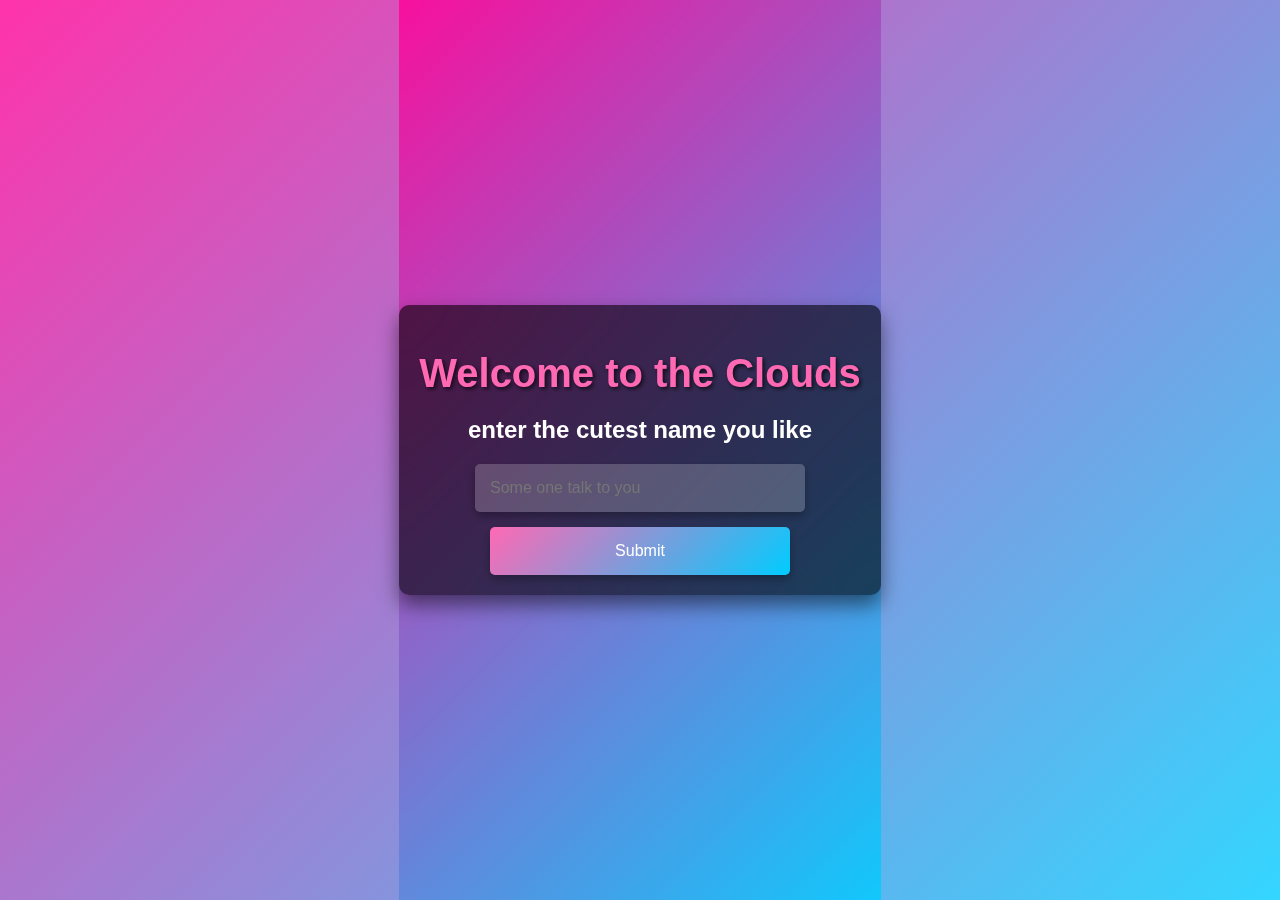
<file: index.html>
<!DOCTYPE html>
<html lang="en">
<head>
    <meta charset="UTF-8">
    <meta name="viewport" content="width=device-width, initial-scale=1.0">
    <title>Welcome</title>
    <link rel="stylesheet" href="home-style.css">
    <script defer>
        document.addEventListener("DOMContentLoaded", () => {
            const form = document.getElementById("name-form");
            form.addEventListener("submit", (e) => {
                e.preventDefault(); // Prevent the default form submission behavior
                const name = document.getElementById("name-input").value;

                // Check if the input is "Sudu"
                if (name.trim() === "Sudu") {
                    window.location.href = "love.html"; // Navigate to the next page
                } else {
                    alert("Incorrect name! Please enter correct name to proceed.");
                }
            });
        });
    </script>
</head>
<body>
    <div class="container">
        <div class="content">
            <h1>Welcome to the Clouds</h1>
            <h2>enter the cutest name you like </h2>
            <form id="name-form" class="name-form">
                <input type="text" id="name-input" placeholder="Some one talk to you" required>
                <button type="submit" class="submit-button">Submit</button>
            </form>
        </div>
    </div>
</body>
</html>
</file>
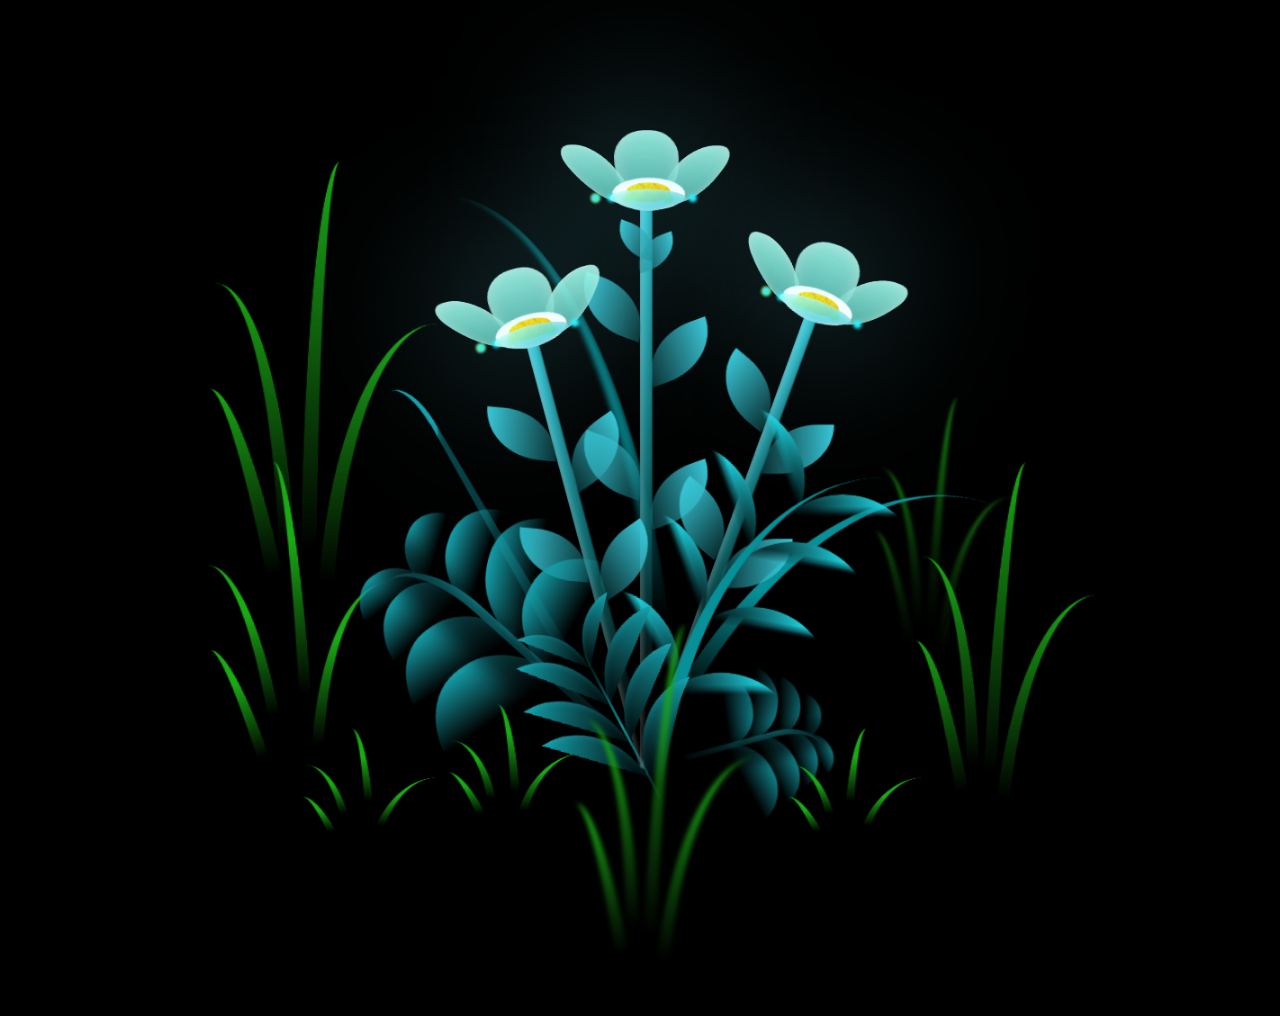
<file: END.html>
<!DOCTYPE html>
<html lang="en">
<head>
    <meta charset="UTF-8">
    <meta http-equiv="X-UA-Compatible" content="IE=edge">
    <meta name="viewport" content="width=device-width, initial-scale=1.0">
    <link rel="stylesheet" href="style.css">
    <script src="main.js" type="text/javascript"></script><title>Flowers</title>
</head>
    
<body class="not-loaded">
    <div class="night"></div>
    <div class="flowers">
      <div class="flower flower--1">
        <div class="flower__leafs flower__leafs--1">
          <div class="flower__leaf flower__leaf--1"></div>
          <div class="flower__leaf flower__leaf--2"></div>
          <div class="flower__leaf flower__leaf--3"></div>
          <div class="flower__leaf flower__leaf--4"></div>
          <div class="flower__white-circle"></div>
  
          <div class="flower__light flower__light--1"></div>
          <div class="flower__light flower__light--2"></div>
          <div class="flower__light flower__light--3"></div>
          <div class="flower__light flower__light--4"></div>
          <div class="flower__light flower__light--5"></div>
          <div class="flower__light flower__light--6"></div>
          <div class="flower__light flower__light--7"></div>
          <div class="flower__light flower__light--8"></div>
  
        </div>
        <div class="flower__line">
          <div class="flower__line__leaf flower__line__leaf--1"></div>
          <div class="flower__line__leaf flower__line__leaf--2"></div>
          <div class="flower__line__leaf flower__line__leaf--3"></div>
          <div class="flower__line__leaf flower__line__leaf--4"></div>
          <div class="flower__line__leaf flower__line__leaf--5"></div>
          <div class="flower__line__leaf flower__line__leaf--6"></div>
        </div>
      </div>
  
      <div class="flower flower--2">
        <div class="flower__leafs flower__leafs--2">
          <div class="flower__leaf flower__leaf--1"></div>
          <div class="flower__leaf flower__leaf--2"></div>
          <div class="flower__leaf flower__leaf--3"></div>
          <div class="flower__leaf flower__leaf--4"></div>
          <div class="flower__white-circle"></div>
  
          <div class="flower__light flower__light--1"></div>
          <div class="flower__light flower__light--2"></div>
          <div class="flower__light flower__light--3"></div>
          <div class="flower__light flower__light--4"></div>
          <div class="flower__light flower__light--5"></div>
          <div class="flower__light flower__light--6"></div>
          <div class="flower__light flower__light--7"></div>
          <div class="flower__light flower__light--8"></div>
  
        </div>
        <div class="flower__line">
          <div class="flower__line__leaf flower__line__leaf--1"></div>
          <div class="flower__line__leaf flower__line__leaf--2"></div>
          <div class="flower__line__leaf flower__line__leaf--3"></div>
          <div class="flower__line__leaf flower__line__leaf--4"></div>
        </div>
      </div>
  
      <div class="flower flower--3">
        <div class="flower__leafs flower__leafs--3">
          <div class="flower__leaf flower__leaf--1"></div>
          <div class="flower__leaf flower__leaf--2"></div>
          <div class="flower__leaf flower__leaf--3"></div>
          <div class="flower__leaf flower__leaf--4"></div>
          <div class="flower__white-circle"></div>
  
          <div class="flower__light flower__light--1"></div>
          <div class="flower__light flower__light--2"></div>
          <div class="flower__light flower__light--3"></div>
          <div class="flower__light flower__light--4"></div>
          <div class="flower__light flower__light--5"></div>
          <div class="flower__light flower__light--6"></div>
          <div class="flower__light flower__light--7"></div>
          <div class="flower__light flower__light--8"></div>
  
        </div>
        <div class="flower__line">
          <div class="flower__line__leaf flower__line__leaf--1"></div>
          <div class="flower__line__leaf flower__line__leaf--2"></div>
          <div class="flower__line__leaf flower__line__leaf--3"></div>
          <div class="flower__line__leaf flower__line__leaf--4"></div>
        </div>
      </div>
  
      <div class="grow-ans" style="--d:1.2s">
        <div class="flower__g-long">
          <div class="flower__g-long__top"></div>
          <div class="flower__g-long__bottom"></div>
        </div>
      </div>
  
      <div class="growing-grass">
        <div class="flower__grass flower__grass--1">
          <div class="flower__grass--top"></div>
          <div class="flower__grass--bottom"></div>
          <div class="flower__grass__leaf flower__grass__leaf--1"></div>
          <div class="flower__grass__leaf flower__grass__leaf--2"></div>
          <div class="flower__grass__leaf flower__grass__leaf--3"></div>
          <div class="flower__grass__leaf flower__grass__leaf--4"></div>
          <div class="flower__grass__leaf flower__grass__leaf--5"></div>
          <div class="flower__grass__leaf flower__grass__leaf--6"></div>
          <div class="flower__grass__leaf flower__grass__leaf--7"></div>
          <div class="flower__grass__leaf flower__grass__leaf--8"></div>
          <div class="flower__grass__overlay"></div>
        </div>
      </div>
  
      <div class="growing-grass">
        <div class="flower__grass flower__grass--2">
          <div class="flower__grass--top"></div>
          <div class="flower__grass--bottom"></div>
          <div class="flower__grass__leaf flower__grass__leaf--1"></div>
          <div class="flower__grass__leaf flower__grass__leaf--2"></div>
          <div class="flower__grass__leaf flower__grass__leaf--3"></div>
          <div class="flower__grass__leaf flower__grass__leaf--4"></div>
          <div class="flower__grass__leaf flower__grass__leaf--5"></div>
          <div class="flower__grass__leaf flower__grass__leaf--6"></div>
          <div class="flower__grass__leaf flower__grass__leaf--7"></div>
          <div class="flower__grass__leaf flower__grass__leaf--8"></div>
          <div class="flower__grass__overlay"></div>
        </div>
      </div>
  
      <div class="grow-ans" style="--d:2.4s">
        <div class="flower__g-right flower__g-right--1">
          <div class="leaf"></div>
        </div>
      </div>
  
      <div class="grow-ans" style="--d:2.8s">
        <div class="flower__g-right flower__g-right--2">
          <div class="leaf"></div>
        </div>
      </div>
  
      <div class="grow-ans" style="--d:2.8s">
        <div class="flower__g-front">
          <div class="flower__g-front__leaf-wrapper flower__g-front__leaf-wrapper--1">
            <div class="flower__g-front__leaf"></div>
          </div>
          <div class="flower__g-front__leaf-wrapper flower__g-front__leaf-wrapper--2">
            <div class="flower__g-front__leaf"></div>
          </div>
          <div class="flower__g-front__leaf-wrapper flower__g-front__leaf-wrapper--3">
            <div class="flower__g-front__leaf"></div>
          </div>
          <div class="flower__g-front__leaf-wrapper flower__g-front__leaf-wrapper--4">
            <div class="flower__g-front__leaf"></div>
          </div>
          <div class="flower__g-front__leaf-wrapper flower__g-front__leaf-wrapper--5">
            <div class="flower__g-front__leaf"></div>
          </div>
          <div class="flower__g-front__leaf-wrapper flower__g-front__leaf-wrapper--6">
            <div class="flower__g-front__leaf"></div>
          </div>
          <div class="flower__g-front__leaf-wrapper flower__g-front__leaf-wrapper--7">
            <div class="flower__g-front__leaf"></div>
          </div>
          <div class="flower__g-front__leaf-wrapper flower__g-front__leaf-wrapper--8">
            <div class="flower__g-front__leaf"></div>
          </div>
          <div class="flower__g-front__line"></div>
        </div>
      </div>
  
      <div class="grow-ans" style="--d:3.2s">
        <div class="flower__g-fr">
          <div class="leaf"></div>
          <div class="flower__g-fr__leaf flower__g-fr__leaf--1"></div>
          <div class="flower__g-fr__leaf flower__g-fr__leaf--2"></div>
          <div class="flower__g-fr__leaf flower__g-fr__leaf--3"></div>
          <div class="flower__g-fr__leaf flower__g-fr__leaf--4"></div>
          <div class="flower__g-fr__leaf flower__g-fr__leaf--5"></div>
          <div class="flower__g-fr__leaf flower__g-fr__leaf--6"></div>
          <div class="flower__g-fr__leaf flower__g-fr__leaf--7"></div>
          <div class="flower__g-fr__leaf flower__g-fr__leaf--8"></div>
        </div>
      </div>
  
      <div class="long-g long-g--0">
        <div class="grow-ans" style="--d:3s">
          <div class="leaf leaf--0"></div>
        </div>
        <div class="grow-ans" style="--d:2.2s">
          <div class="leaf leaf--1"></div>
        </div>
        <div class="grow-ans" style="--d:3.4s">
          <div class="leaf leaf--2"></div>
        </div>
        <div class="grow-ans" style="--d:3.6s">
          <div class="leaf leaf--3"></div>
        </div>
      </div>
  
      <div class="long-g long-g--1">
        <div class="grow-ans" style="--d:3.6s">
          <div class="leaf leaf--0"></div>
        </div>
        <div class="grow-ans" style="--d:3.8s">
          <div class="leaf leaf--1"></div>
        </div>
        <div class="grow-ans" style="--d:4s">
          <div class="leaf leaf--2"></div>
        </div>
        <div class="grow-ans" style="--d:4.2s">
          <div class="leaf leaf--3"></div>
        </div>
      </div>
  
      <div class="long-g long-g--2">
        <div class="grow-ans" style="--d:4s">
          <div class="leaf leaf--0"></div>
        </div>
        <div class="grow-ans" style="--d:4.2s">
          <div class="leaf leaf--1"></div>
        </div>
        <div class="grow-ans" style="--d:4.4s">
          <div class="leaf leaf--2"></div>
        </div>
        <div class="grow-ans" style="--d:4.6s">
          <div class="leaf leaf--3"></div>
        </div>
      </div>
  
      <div class="long-g long-g--3">
        <div class="grow-ans" style="--d:4s">
          <div class="leaf leaf--0"></div>
        </div>
        <div class="grow-ans" style="--d:4.2s">
          <div class="leaf leaf--1"></div>
        </div>
        <div class="grow-ans" style="--d:3s">
          <div class="leaf leaf--2"></div>
        </div>
        <div class="grow-ans" style="--d:3.6s">
          <div class="leaf leaf--3"></div>
        </div>
      </div>
  
      <div class="long-g long-g--4">
        <div class="grow-ans" style="--d:4s">
          <div class="leaf leaf--0"></div>
        </div>
        <div class="grow-ans" style="--d:4.2s">
          <div class="leaf leaf--1"></div>
        </div>
        <div class="grow-ans" style="--d:3s">
          <div class="leaf leaf--2"></div>
        </div>
        <div class="grow-ans" style="--d:3.6s">
          <div class="leaf leaf--3"></div>
        </div>
      </div>
  
      <div class="long-g long-g--5">
        <div class="grow-ans" style="--d:4s">
          <div class="leaf leaf--0"></div>
        </div>
        <div class="grow-ans" style="--d:4.2s">
          <div class="leaf leaf--1"></div>
        </div>
        <div class="grow-ans" style="--d:3s">
          <div class="leaf leaf--2"></div>
        </div>
        <div class="grow-ans" style="--d:3.6s">
          <div class="leaf leaf--3"></div>
        </div>
      </div>
  
      <div class="long-g long-g--6">
        <div class="grow-ans" style="--d:4.2s">
          <div class="leaf leaf--0"></div>
        </div>
        <div class="grow-ans" style="--d:4.4s">
          <div class="leaf leaf--1"></div>
        </div>
        <div class="grow-ans" style="--d:4.6s">
          <div class="leaf leaf--2"></div>
        </div>
        <div class="grow-ans" style="--d:4.8s">
          <div class="leaf leaf--3"></div>
        </div>
      </div>
  
      <div class="long-g long-g--7">
        <div class="grow-ans" style="--d:3s">
          <div class="leaf leaf--0"></div>
        </div>
        <div class="grow-ans" style="--d:3.2s">
          <div class="leaf leaf--1"></div>
        </div>
        <div class="grow-ans" style="--d:3.5s">
          <div class="leaf leaf--2"></div>
        </div>
        <div class="grow-ans" style="--d:3.6s">
          <div class="leaf leaf--3"></div>
        </div>
      </div>
    </div>
</body>
</html>
</file>
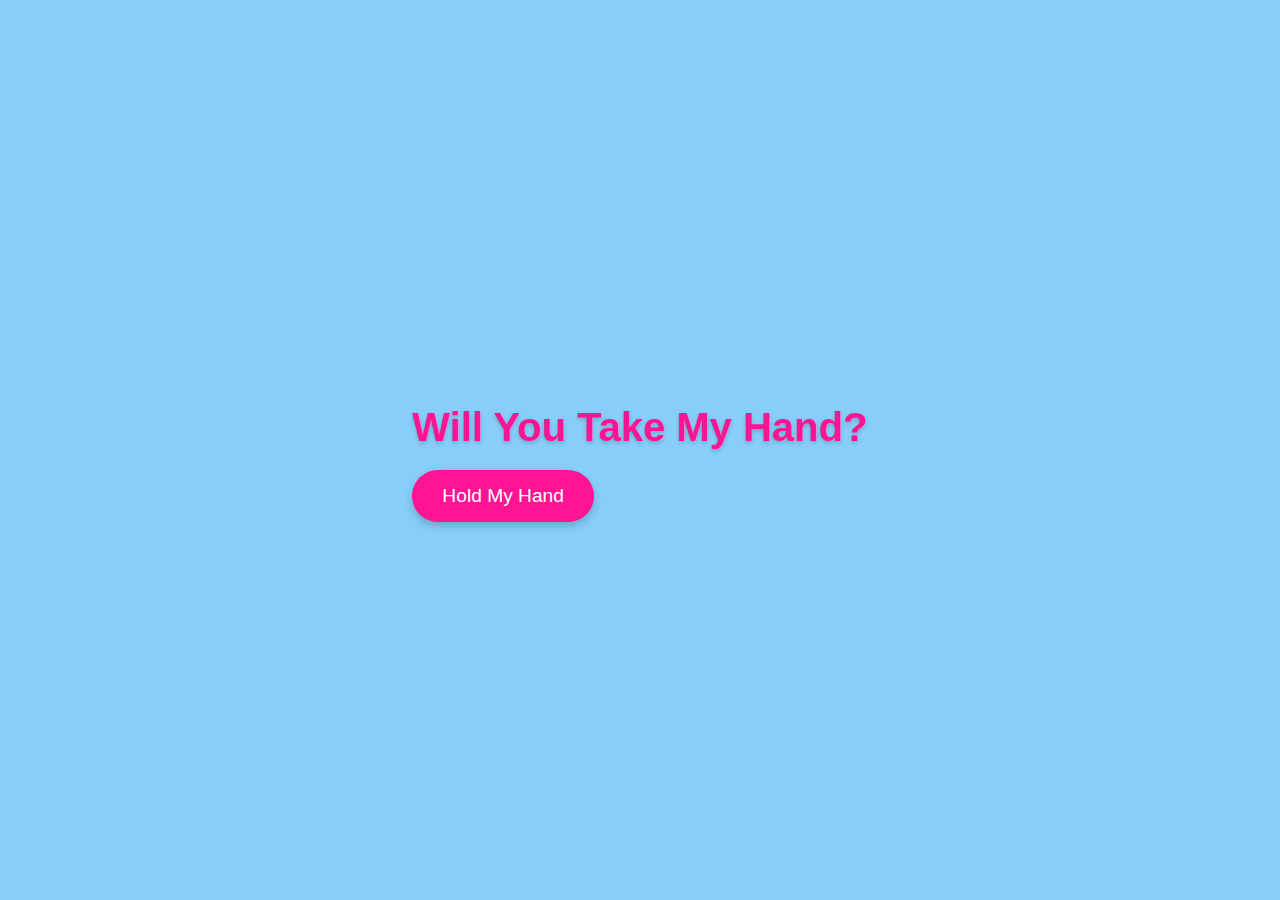
<file: love.html>
<!DOCTYPE html>
<html lang="en">
<head>
    <meta charset="UTF-8">
    <meta name="viewport" content="width=device-width, initial-scale=1.0">
    <title>Take My Hand</title>
    <script src="main.js" defer></script>
    <link rel="stylesheet" href="couple-style.css">
</head>
<body>
    <div class="background">
        <div class="scene">
            <!-- Animated Couple -->
            <div class="couple">
                <div class="person person-left">
                    <div class="head"></div>
                    <div class="body"></div>
                    <div class="arm arm-left"></div>
                </div>
                <div class="person person-right">
                    <div class="head"></div>
                    <div class="body"></div>
                    <div class="arm arm-right"></div>
                </div>
            </div>
        </div>
        <div class="message">
            <h1>Will You Take My Hand?</h1>
            <button id="take-hand-button">Hold My Hand</button>
        </div>
    </div>
    <script>
        document.getElementById("take-hand-button").addEventListener("click", () => {
            window.location.href = "END.html"; // Navigate to index.html
        });
    </script>
</body>
</html>
</file>
<file: home-style.css>
/* Apply a smooth font style */
body, html {
    margin: 0;
    padding: 0;
    font-family: 'Arial', sans-serif;
    height: 100vh;
    display: flex;
    justify-content: center;
    align-items: center;
    background: linear-gradient(135deg, rgba(255, 0, 150, 0.8), rgba(0, 204, 255, 0.8));
    background-blend-mode: overlay;
    background-size: cover;
    backdrop-filter: blur(10px);
    color: white;
}

/* Centered container for the content */
.container {
    text-align: center;
    padding: 20px;
    border-radius: 10px;
    background: rgba(0, 0, 0, 0.6);
    box-shadow: 0 10px 20px rgba(0, 0, 0, 0.5);
    backdrop-filter: blur(15px);
}

/* Heading styling */
h1 {
    font-size: 2.5rem;
    margin-bottom: 20px;
    color: #ff69b4;
    text-shadow: 2px 2px 4px rgba(0, 0, 0, 0.7);
}

/* Form styling */
.name-form {
    display: flex;
    flex-direction: column;
    gap: 15px;
}

/* Input field */
#name-input {
    padding: 15px;
    font-size: 1rem;
    border: none;
    border-radius: 5px;
    outline: none;
    width: 100%;
    max-width: 300px;
    margin: 0 auto;
    box-shadow: 0 4px 10px rgba(0, 0, 0, 0.3);
    background: rgba(255, 255, 255, 0.2);
    color: white;
    caret-color: #ff69b4;
}

/* Button */
.submit-button {
    padding: 15px 20px;
    font-size: 1rem;
    border: none;
    border-radius: 5px;
    cursor: pointer;
    width: 100%;
    max-width: 300px;
    margin: 0 auto;
    background: linear-gradient(135deg, #ff69b4, #00ccff);
    color: white;
    box-shadow: 0 4px 10px rgba(0, 0, 0, 0.3);
    transition: transform 0.2s ease-in-out, background-color 0.3s ease;
}

/* Button hover effect */
.submit-button:hover {
    transform: scale(1.05);
    background: linear-gradient(135deg, #00ccff, #ff69b4);
}
</file>
<file: style.css>
*,
*::after,
*::before {
  padding: 0;
  margin: 0;
  box-sizing: border-box;
}

:root {
  --dark-color: #000;
}

body {
  display: flex;
  align-items: flex-end;
  justify-content: center;
  min-height: 100vh;
  background-color: var(--dark-color);
  overflow: hidden;
  perspective: 1000px;
  padding: 50px 0px;
}

.night {
  position: fixed;
  left: 50%;
  top: 0;
  transform: translateX(-50%);
  width: 100%;
  height: 100%;
  filter: blur(0.1vmin);
}

.flowers {
  position: relative;
  transform: scale(0.9);
}

.flower {
  position: absolute;
  bottom: 10vmin;
  transform-origin: bottom center;
  z-index: 10;
  --fl-speed: 0.8s;
}
.flower--1 {
  animation: moving-flower-1 4s linear infinite;
}
.flower--1 .flower__line {
  height: 70vmin;
  animation-delay: 0.3s;
}
.flower--1 .flower__line__leaf--1 {
  animation: blooming-leaf-right var(--fl-speed) 1.6s backwards;
}
.flower--1 .flower__line__leaf--2 {
  animation: blooming-leaf-right var(--fl-speed) 1.4s backwards;
}
.flower--1 .flower__line__leaf--3 {
  animation: blooming-leaf-left var(--fl-speed) 1.2s backwards;
}
.flower--1 .flower__line__leaf--4 {
  animation: blooming-leaf-left var(--fl-speed) 1s backwards;
}
.flower--1 .flower__line__leaf--5 {
  animation: blooming-leaf-right var(--fl-speed) 1.8s backwards;
}
.flower--1 .flower__line__leaf--6 {
  animation: blooming-leaf-left var(--fl-speed) 2s backwards;
}
.flower--2 {
  left: 50%;
  transform: rotate(20deg);
  animation: moving-flower-2 4s linear infinite;
}
.flower--2 .flower__line {
  height: 60vmin;
  animation-delay: 0.6s;
}
.flower--2 .flower__line__leaf--1 {
  animation: blooming-leaf-right var(--fl-speed) 1.9s backwards;
}
.flower--2 .flower__line__leaf--2 {
  animation: blooming-leaf-right var(--fl-speed) 1.7s backwards;
}
.flower--2 .flower__line__leaf--3 {
  animation: blooming-leaf-left var(--fl-speed) 1.5s backwards;
}
.flower--2 .flower__line__leaf--4 {
  animation: blooming-leaf-left var(--fl-speed) 1.3s backwards;
}
.flower--3 {
  left: 50%;
  transform: rotate(-15deg);
  animation: moving-flower-3 4s linear infinite;
}
.flower--3 .flower__line {
  animation-delay: 0.9s;
}
.flower--3 .flower__line__leaf--1 {
  animation: blooming-leaf-right var(--fl-speed) 2.5s backwards;
}
.flower--3 .flower__line__leaf--2 {
  animation: blooming-leaf-right var(--fl-speed) 2.3s backwards;
}
.flower--3 .flower__line__leaf--3 {
  animation: blooming-leaf-left var(--fl-speed) 2.1s backwards;
}
.flower--3 .flower__line__leaf--4 {
  animation: blooming-leaf-left var(--fl-speed) 1.9s backwards;
}
.flower__leafs {
  position: relative;
  animation: blooming-flower 2s backwards;
}
.flower__leafs--1 {
  animation-delay: 1.1s;
}
.flower__leafs--2 {
  animation-delay: 1.4s;
}
.flower__leafs--3 {
  animation-delay: 1.7s;
}
.flower__leafs::after {
  content: "";
  position: absolute;
  left: 0;
  top: 0;
  transform: translate(-50%, -100%);
  width: 8vmin;
  height: 8vmin;
  background-color: #6bf0ff;
  filter: blur(10vmin);
}
.flower__leaf {
  position: absolute;
  bottom: 0;
  left: 50%;
  width: 8vmin;
  height: 11vmin;
  border-radius: 51% 49% 47% 53%/44% 45% 55% 69%;
  background-color: #a7ffee;
  background-image: linear-gradient(to top, #54b8aa, #a7ffee);
  transform-origin: bottom center;
  opacity: 0.9;
  box-shadow: inset 0 0 2vmin rgba(255, 255, 255, 0.5);
}
.flower__leaf--1 {
  transform: translate(-10%, 1%) rotateY(40deg) rotateX(-50deg);
}
.flower__leaf--2 {
  transform: translate(-50%, -4%) rotateX(40deg);
}
.flower__leaf--3 {
  transform: translate(-90%, 0%) rotateY(45deg) rotateX(50deg);
}
.flower__leaf--4 {
  width: 8vmin;
  height: 8vmin;
  transform-origin: bottom left;
  border-radius: 4vmin 10vmin 4vmin 4vmin;
  transform: translate(0%, 18%) rotateX(70deg) rotate(-43deg);
  background-image: linear-gradient(to top, #39c6d6, #a7ffee);
  z-index: 1;
  opacity: 0.8;
}
.flower__white-circle {
  position: absolute;
  left: -3.5vmin;
  top: -3vmin;
  width: 9vmin;
  height: 4vmin;
  border-radius: 50%;
  background-color: #fff;
}
.flower__white-circle::after {
  content: "";
  position: absolute;
  left: 50%;
  top: 45%;
  transform: translate(-50%, -50%);
  width: 60%;
  height: 60%;
  border-radius: inherit;
  background-image: repeating-linear-gradient(300deg, rgba(0, 0, 0, 0.03) 0px, rgba(0, 0, 0, 0.03) 1px, transparent 1px, transparent 12px), repeating-linear-gradient(45deg, rgba(0, 0, 0, 0.03) 0px, rgba(0, 0, 0, 0.03) 1px, transparent 1px, transparent 12px), repeating-linear-gradient(67.5deg, rgba(0, 0, 0, 0.03) 0px, rgba(0, 0, 0, 0.03) 1px, transparent 1px, transparent 12px), repeating-linear-gradient(135deg, rgba(0, 0, 0, 0.03) 0px, rgba(0, 0, 0, 0.03) 1px, transparent 1px, transparent 12px), repeating-linear-gradient(45deg, rgba(0, 0, 0, 0.03) 0px, rgba(0, 0, 0, 0.03) 1px, transparent 1px, transparent 12px), repeating-linear-gradient(112.5deg, rgba(0, 0, 0, 0.03) 0px, rgba(0, 0, 0, 0.03) 1px, transparent 1px, transparent 12px), repeating-linear-gradient(112.5deg, rgba(0, 0, 0, 0.03) 0px, rgba(0, 0, 0, 0.03) 1px, transparent 1px, transparent 12px), repeating-linear-gradient(45deg, rgba(0, 0, 0, 0.03) 0px, rgba(0, 0, 0, 0.03) 1px, transparent 1px, transparent 12px), repeating-linear-gradient(22.5deg, rgba(0, 0, 0, 0.03) 0px, rgba(0, 0, 0, 0.03) 1px, transparent 1px, transparent 12px), repeating-linear-gradient(45deg, rgba(0, 0, 0, 0.03) 0px, rgba(0, 0, 0, 0.03) 1px, transparent 1px, transparent 12px), repeating-linear-gradient(22.5deg, rgba(0, 0, 0, 0.03) 0px, rgba(0, 0, 0, 0.03) 1px, transparent 1px, transparent 12px), repeating-linear-gradient(135deg, rgba(0, 0, 0, 0.03) 0px, rgba(0, 0, 0, 0.03) 1px, transparent 1px, transparent 12px), repeating-linear-gradient(157.5deg, rgba(0, 0, 0, 0.03) 0px, rgba(0, 0, 0, 0.03) 1px, transparent 1px, transparent 12px), repeating-linear-gradient(67.5deg, rgba(0, 0, 0, 0.03) 0px, rgba(0, 0, 0, 0.03) 1px, transparent 1px, transparent 12px), repeating-linear-gradient(67.5deg, rgba(0, 0, 0, 0.03) 0px, rgba(0, 0, 0, 0.03) 1px, transparent 1px, transparent 12px), linear-gradient(90deg, rgb(255, 235, 18), rgb(255, 206, 0));
}
.flower__line {
  height: 55vmin;
  width: 1.5vmin;
  background-image: linear-gradient(to left, rgba(0, 0, 0, 0.2), transparent, rgba(255, 255, 255, 0.2)), linear-gradient(to top, transparent 10%, #14757a, #39c6d6);
  box-shadow: inset 0 0 2px rgba(0, 0, 0, 0.5);
  animation: grow-flower-tree 4s backwards;
}
.flower__line__leaf {
  --w: 7vmin;
  --h: calc(var(--w) + 2vmin);
  position: absolute;
  top: 20%;
  left: 90%;
  width: var(--w);
  height: var(--h);
  border-top-right-radius: var(--h);
  border-bottom-left-radius: var(--h);
  background-image: linear-gradient(to top, rgba(20, 117, 122, 0.4), #39c6d6);
}
.flower__line__leaf--1 {
  transform: rotate(70deg) rotateY(30deg);
}
.flower__line__leaf--2 {
  top: 45%;
  transform: rotate(70deg) rotateY(30deg);
}
.flower__line__leaf--3, .flower__line__leaf--4, .flower__line__leaf--6 {
  border-top-right-radius: 0;
  border-bottom-left-radius: 0;
  border-top-left-radius: var(--h);
  border-bottom-right-radius: var(--h);
  left: -460%;
  top: 12%;
  transform: rotate(-70deg) rotateY(30deg);
}
.flower__line__leaf--4 {
  top: 40%;
}
.flower__line__leaf--5 {
  top: 0;
  transform-origin: left;
  transform: rotate(70deg) rotateY(30deg) scale(0.6);
}
.flower__line__leaf--6 {
  top: -2%;
  left: -450%;
  transform-origin: right;
  transform: rotate(-70deg) rotateY(30deg) scale(0.6);
}
.flower__light {
  position: absolute;
  bottom: 0vmin;
  width: 1vmin;
  height: 1vmin;
  background-color: rgb(255, 251, 0);
  border-radius: 50%;
  filter: blur(0.2vmin);
  animation: light-ans 4s linear infinite backwards;
}
.flower__light:nth-child(odd) {
  background-color: #23f0ff;
}
.flower__light--1 {
  left: -2vmin;
  animation-delay: 1s;
}
.flower__light--2 {
  left: 3vmin;
  animation-delay: 0.5s;
}
.flower__light--3 {
  left: -6vmin;
  animation-delay: 0.3s;
}
.flower__light--4 {
  left: 6vmin;
  animation-delay: 0.9s;
}
.flower__light--5 {
  left: -1vmin;
  animation-delay: 1.5s;
}
.flower__light--6 {
  left: -4vmin;
  animation-delay: 3s;
}
.flower__light--7 {
  left: 3vmin;
  animation-delay: 2s;
}
.flower__light--8 {
  left: -6vmin;
  animation-delay: 3.5s;
}
.flower__grass {
  --c: #159faa;
  --line-w: 1.5vmin;
  position: absolute;
  bottom: 12vmin;
  left: -7vmin;
  display: flex;
  flex-direction: column;
  align-items: flex-end;
  z-index: 20;
  transform-origin: bottom center;
  transform: rotate(-48deg) rotateY(40deg);
}
.flower__grass--1 {
  animation: moving-grass 2s linear infinite;
}
.flower__grass--2 {
  left: 2vmin;
  bottom: 10vmin;
  transform: scale(0.5) rotate(75deg) rotateX(10deg) rotateY(-200deg);
  opacity: 0.8;
  z-index: 0;
  animation: moving-grass--2 1.5s linear infinite;
}
.flower__grass--top {
  width: 7vmin;
  height: 10vmin;
  border-top-right-radius: 100%;
  border-right: var(--line-w) solid var(--c);
  transform-origin: bottom center;
  transform: rotate(-2deg);
}
.flower__grass--bottom {
  margin-top: -2px;
  width: var(--line-w);
  height: 25vmin;
  background-image: linear-gradient(to top, transparent, var(--c));
}
.flower__grass__leaf {
  --size: 10vmin;
  position: absolute;
  width: calc(var(--size) * 2.1);
  height: var(--size);
  border-top-left-radius: var(--size);
  border-top-right-radius: var(--size);
  background-image: linear-gradient(to top, transparent, transparent 30%, var(--c));
  z-index: 100;
}
.flower__grass__leaf--1 {
  top: -6%;
  left: 30%;
  --size: 6vmin;
  transform: rotate(-20deg);
  animation: growing-grass-ans--1 2s 2.6s backwards;
}
@keyframes growing-grass-ans--1 {
  0% {
    transform-origin: bottom left;
    transform: rotate(-20deg) scale(0);
  }
}
.flower__grass__leaf--2 {
  top: -5%;
  left: -110%;
  --size: 6vmin;
  transform: rotate(10deg);
  animation: growing-grass-ans--2 2s 2.4s linear backwards;
}
@keyframes growing-grass-ans--2 {
  0% {
    transform-origin: bottom right;
    transform: rotate(10deg) scale(0);
  }
}
.flower__grass__leaf--3 {
  top: 5%;
  left: 60%;
  --size: 8vmin;
  transform: rotate(-18deg) rotateX(-20deg);
  animation: growing-grass-ans--3 2s 2.2s linear backwards;
}
@keyframes growing-grass-ans--3 {
  0% {
    transform-origin: bottom left;
    transform: rotate(-18deg) rotateX(-20deg) scale(0);
  }
}
.flower__grass__leaf--4 {
  top: 6%;
  left: -135%;
  --size: 8vmin;
  transform: rotate(2deg);
  animation: growing-grass-ans--4 2s 2s linear backwards;
}
@keyframes growing-grass-ans--4 {
  0% {
    transform-origin: bottom right;
    transform: rotate(2deg) scale(0);
  }
}
.flower__grass__leaf--5 {
  top: 20%;
  left: 60%;
  --size: 10vmin;
  transform: rotate(-24deg) rotateX(-20deg);
  animation: growing-grass-ans--5 2s 1.8s linear backwards;
}
@keyframes growing-grass-ans--5 {
  0% {
    transform-origin: bottom left;
    transform: rotate(-24deg) rotateX(-20deg) scale(0);
  }
}
.flower__grass__leaf--6 {
  top: 22%;
  left: -180%;
  --size: 10vmin;
  transform: rotate(10deg);
  animation: growing-grass-ans--6 2s 1.6s linear backwards;
}
@keyframes growing-grass-ans--6 {
  0% {
    transform-origin: bottom right;
    transform: rotate(10deg) scale(0);
  }
}
.flower__grass__leaf--7 {
  top: 39%;
  left: 70%;
  --size: 10vmin;
  transform: rotate(-10deg);
  animation: growing-grass-ans--7 2s 1.4s linear backwards;
}
@keyframes growing-grass-ans--7 {
  0% {
    transform-origin: bottom left;
    transform: rotate(-10deg) scale(0);
  }
}
.flower__grass__leaf--8 {
  top: 40%;
  left: -215%;
  --size: 11vmin;
  transform: rotate(10deg);
  animation: growing-grass-ans--8 2s 1.2s linear backwards;
}
@keyframes growing-grass-ans--8 {
  0% {
    transform-origin: bottom right;
    transform: rotate(10deg) scale(0);
  }
}
.flower__grass__overlay {
  position: absolute;
  top: -10%;
  right: 0%;
  width: 100%;
  height: 100%;
  background-color: rgba(0, 0, 0, 0.6);
  filter: blur(1.5vmin);
  z-index: 100;
}
.flower__g-long {
  --w: 2vmin;
  --h: 6vmin;
  --c: #159faa;
  position: absolute;
  bottom: 10vmin;
  left: -3vmin;
  transform-origin: bottom center;
  transform: rotate(-30deg) rotateY(-20deg);
  display: flex;
  flex-direction: column;
  align-items: flex-end;
  animation: flower-g-long-ans 3s linear infinite;
}
@keyframes flower-g-long-ans {
  0%, 100% {
    transform: rotate(-30deg) rotateY(-20deg);
  }
  50% {
    transform: rotate(-32deg) rotateY(-20deg);
  }
}
.flower__g-long__top {
  top: calc(var(--h) * -1);
  width: calc(var(--w) + 1vmin);
  height: var(--h);
  border-top-right-radius: 100%;
  border-right: 0.7vmin solid var(--c);
  transform: translate(-0.7vmin, 1vmin);
}
.flower__g-long__bottom {
  width: var(--w);
  height: 50vmin;
  transform-origin: bottom center;
  background-image: linear-gradient(to top, transparent 30%, var(--c));
  box-shadow: inset 0 0 2px rgba(0, 0, 0, 0.5);
  clip-path: polygon(35% 0, 65% 1%, 100% 100%, 0% 100%);
}
.flower__g-right {
  position: absolute;
  bottom: 6vmin;
  left: -2vmin;
  transform-origin: bottom left;
  transform: rotate(20deg);
}
.flower__g-right .leaf {
  width: 30vmin;
  height: 50vmin;
  border-top-left-radius: 100%;
  border-left: 2vmin solid #079097;
  background-image: linear-gradient(to bottom, transparent, var(--dark-color) 60%);
  -webkit-mask-image: linear-gradient(to top, transparent 30%, #079097 60%);
}
.flower__g-right--1 {
  animation: flower-g-right-ans 2.5s linear infinite;
}
.flower__g-right--2 {
  left: 5vmin;
  transform: rotateY(-180deg);
  animation: flower-g-right-ans--2 3s linear infinite;
}
.flower__g-right--2 .leaf {
  height: 75vmin;
  filter: blur(0.3vmin);
  opacity: 0.8;
}
@keyframes flower-g-right-ans {
  0%, 100% {
    transform: rotate(20deg);
  }
  50% {
    transform: rotate(24deg) rotateX(-20deg);
  }
}
@keyframes flower-g-right-ans--2 {
  0%, 100% {
    transform: rotateY(-180deg) rotate(0deg) rotateX(-20deg);
  }
  50% {
    transform: rotateY(-180deg) rotate(6deg) rotateX(-20deg);
  }
}
.flower__g-front {
  position: absolute;
  bottom: 6vmin;
  left: 2.5vmin;
  z-index: 100;
  transform-origin: bottom center;
  transform: rotate(-28deg) rotateY(30deg) scale(1.04);
  animation: flower__g-front-ans 2s linear infinite;
}
@keyframes flower__g-front-ans {
  0%, 100% {
    transform: rotate(-28deg) rotateY(30deg) scale(1.04);
  }
  50% {
    transform: rotate(-35deg) rotateY(40deg) scale(1.04);
  }
}
.flower__g-front__line {
  width: 0.3vmin;
  height: 20vmin;
  background-image: linear-gradient(to top, transparent, #079097, transparent 100%);
  position: relative;
}
.flower__g-front__leaf-wrapper {
  position: absolute;
  top: 0;
  left: 0;
  transform-origin: bottom left;
  transform: rotate(10deg);
}
.flower__g-front__leaf-wrapper:nth-child(even) {
  left: 0vmin;
  transform: rotateY(-180deg) rotate(5deg);
  animation: flower__g-front__leaf-left-ans 1s ease-in backwards;
}
.flower__g-front__leaf-wrapper:nth-child(odd) {
  animation: flower__g-front__leaf-ans 1s ease-in backwards;
}
.flower__g-front__leaf-wrapper--1 {
  top: -8vmin;
  transform: scale(0.7);
  animation: flower__g-front__leaf-ans 1s 5.5s ease-in backwards !important;
}
.flower__g-front__leaf-wrapper--2 {
  top: -8vmin;
  transform: rotateY(-180deg) scale(0.7) !important;
  animation: flower__g-front__leaf-left-ans-2 1s 4.6s ease-in backwards !important;
}
.flower__g-front__leaf-wrapper--3 {
  top: -3vmin;
  animation: flower__g-front__leaf-ans 1s 4.6s ease-in backwards;
}
.flower__g-front__leaf-wrapper--4 {
  top: -3vmin;
  transform: rotateY(-180deg) scale(0.9) !important;
  animation: flower__g-front__leaf-left-ans-2 1s 4.6s ease-in backwards !important;
}
@keyframes flower__g-front__leaf-left-ans-2 {
  0% {
    transform: rotateY(-180deg) scale(0);
  }
}
.flower__g-front__leaf-wrapper--5, .flower__g-front__leaf-wrapper--6 {
  top: 2vmin;
}
.flower__g-front__leaf-wrapper--7, .flower__g-front__leaf-wrapper--8 {
  top: 6.5vmin;
}
.flower__g-front__leaf-wrapper--2 {
  animation-delay: 5.2s !important;
}
.flower__g-front__leaf-wrapper--3 {
  animation-delay: 4.9s !important;
}
.flower__g-front__leaf-wrapper--5 {
  animation-delay: 4.3s !important;
}
.flower__g-front__leaf-wrapper--6 {
  animation-delay: 4.1s !important;
}
.flower__g-front__leaf-wrapper--7 {
  animation-delay: 3.8s !important;
}
.flower__g-front__leaf-wrapper--8 {
  animation-delay: 3.5s !important;
}
@keyframes flower__g-front__leaf-ans {
  0% {
    transform: rotate(10deg) scale(0);
  }
}
@keyframes flower__g-front__leaf-left-ans {
  0% {
    transform: rotateY(-180deg) rotate(5deg) scale(0);
  }
}
.flower__g-front__leaf {
  width: 10vmin;
  height: 10vmin;
  border-radius: 100% 0% 0% 100%/100% 100% 0% 0%;
  box-shadow: inset 0 2px 1vmin hsla(184, 97%, 58%, 0.2);
  background-image: linear-gradient(to bottom left, transparent, var(--dark-color)), linear-gradient(to bottom right, #159faa 50%, transparent 50%, transparent);
  -webkit-mask-image: linear-gradient(to bottom right, #159faa 50%, transparent 50%, transparent);
  mask-image: linear-gradient(to bottom right, #159faa 50%, transparent 50%, transparent);
}
.flower__g-fr {
  position: absolute;
  bottom: -4vmin;
  left: vmin;
  transform-origin: bottom left;
  z-index: 10;
  animation: flower__g-fr-ans 2s linear infinite;
}
@keyframes flower__g-fr-ans {
  0%, 100% {
    transform: rotate(2deg);
  }
  50% {
    transform: rotate(4deg);
  }
}
.flower__g-fr .leaf {
  width: 30vmin;
  height: 50vmin;
  border-top-left-radius: 100%;
  border-left: 2vmin solid #079097;
  -webkit-mask-image: linear-gradient(to top, transparent 25%, #079097 50%);
  position: relative;
  z-index: 1;
}
.flower__g-fr__leaf {
  position: absolute;
  top: 0;
  left: 0;
  width: 10vmin;
  height: 10vmin;
  border-radius: 100% 0% 0% 100%/100% 100% 0% 0%;
  box-shadow: inset 0 2px 1vmin hsla(184, 97%, 58%, 0.2);
  background-image: linear-gradient(to bottom left, transparent, var(--dark-color) 98%), linear-gradient(to bottom right, #23f0ff 45%, transparent 50%, transparent);
  -webkit-mask-image: linear-gradient(135deg, #159faa 40%, transparent 50%, transparent);
}
.flower__g-fr__leaf--1 {
  left: 20vmin;
  transform: rotate(45deg);
  animation: flower__g-fr-leaft-ans-1 0.5s 5.2s linear backwards;
}
@keyframes flower__g-fr-leaft-ans-1 {
  0% {
    transform-origin: left;
    transform: rotate(45deg) scale(0);
  }
}
.flower__g-fr__leaf--2 {
  left: 12vmin;
  top: -7vmin;
  transform: rotate(25deg) rotateY(-180deg);
  animation: flower__g-fr-leaft-ans-6 0.5s 5s linear backwards;
}
.flower__g-fr__leaf--3 {
  left: 15vmin;
  top: 6vmin;
  transform: rotate(55deg);
  animation: flower__g-fr-leaft-ans-5 0.5s 4.8s linear backwards;
}
.flower__g-fr__leaf--4 {
  left: 6vmin;
  top: -2vmin;
  transform: rotate(25deg) rotateY(-180deg);
  animation: flower__g-fr-leaft-ans-6 0.5s 4.6s linear backwards;
}
.flower__g-fr__leaf--5 {
  left: 10vmin;
  top: 14vmin;
  transform: rotate(55deg);
  animation: flower__g-fr-leaft-ans-5 0.5s 4.4s linear backwards;
}
@keyframes flower__g-fr-leaft-ans-5 {
  0% {
    transform-origin: left;
    transform: rotate(55deg) scale(0);
  }
}
.flower__g-fr__leaf--6 {
  left: 0vmin;
  top: 6vmin;
  transform: rotate(25deg) rotateY(-180deg);
  animation: flower__g-fr-leaft-ans-6 0.5s 4.2s linear backwards;
}
@keyframes flower__g-fr-leaft-ans-6 {
  0% {
    transform-origin: right;
    transform: rotate(25deg) rotateY(-180deg) scale(0);
  }
}
.flower__g-fr__leaf--7 {
  left: 5vmin;
  top: 22vmin;
  transform: rotate(45deg);
  animation: flower__g-fr-leaft-ans-7 0.5s 4s linear backwards;
}
@keyframes flower__g-fr-leaft-ans-7 {
  0% {
    transform-origin: left;
    transform: rotate(45deg) scale(0);
  }
}
.flower__g-fr__leaf--8 {
  left: -4vmin;
  top: 15vmin;
  transform: rotate(15deg) rotateY(-180deg);
  animation: flower__g-fr-leaft-ans-8 0.5s 3.8s linear backwards;
}
@keyframes flower__g-fr-leaft-ans-8 {
  0% {
    transform-origin: right;
    transform: rotate(15deg) rotateY(-180deg) scale(0);
  }
}

.long-g {
  position: absolute;
  bottom: 25vmin;
  left: -42vmin;
  transform-origin: bottom left;
}
.long-g--1 {
  bottom: 0vmin;
  transform: scale(0.8) rotate(-5deg);
}
.long-g--1 .leaf {
  -webkit-mask-image: linear-gradient(to top, transparent 40%, #079097 80%) !important;
}
.long-g--1 .leaf--1 {
  --w: 5vmin;
  --h: 60vmin;
  left: -2vmin;
  transform: rotate(3deg) rotateY(-180deg);
}
.long-g--2, .long-g--3 {
  bottom: -3vmin;
  left: -35vmin;
  transform-origin: center;
  transform: scale(0.6) rotateX(60deg);
}
.long-g--2 .leaf, .long-g--3 .leaf {
  -webkit-mask-image: linear-gradient(to top, transparent 50%, #079097 80%) !important;
}
.long-g--2 .leaf--1, .long-g--3 .leaf--1 {
  left: -1vmin;
  transform: rotateY(-180deg);
}
.long-g--3 {
  left: -17vmin;
  bottom: 0vmin;
}
.long-g--3 .leaf {
  -webkit-mask-image: linear-gradient(to top, transparent 40%, #079097 80%) !important;
}
.long-g--4 {
  left: 25vmin;
  bottom: -3vmin;
  transform-origin: center;
  transform: scale(0.6) rotateX(60deg);
}
.long-g--4 .leaf {
  -webkit-mask-image: linear-gradient(to top, transparent 50%, #079097 80%) !important;
}
.long-g--5 {
  left: 42vmin;
  bottom: 0vmin;
  transform: scale(0.8) rotate(2deg);
}
.long-g--6 {
  left: 0vmin;
  bottom: -20vmin;
  z-index: 100;
  filter: blur(0.3vmin);
  transform: scale(0.8) rotate(2deg);
}
.long-g--7 {
  left: 35vmin;
  bottom: 20vmin;
  z-index: -1;
  filter: blur(0.3vmin);
  transform: scale(0.6) rotate(2deg);
  opacity: 0.7;
}
.long-g .leaf {
  --w: 15vmin;
  --h: 40vmin;
  --c: #1aaa15;
  position: absolute;
  bottom: 0;
  width: var(--w);
  height: var(--h);
  border-top-left-radius: 100%;
  border-left: 2vmin solid var(--c);
  -webkit-mask-image: linear-gradient(to top, transparent 20%, var(--dark-color));
  transform-origin: bottom center;
}
.long-g .leaf--0 {
  left: 2vmin;
  animation: leaf-ans-1 4s linear infinite;
}
.long-g .leaf--1 {
  --w: 5vmin;
  --h: 60vmin;
  animation: leaf-ans-1 4s linear infinite;
}
.long-g .leaf--2 {
  --w: 10vmin;
  --h: 40vmin;
  left: -0.5vmin;
  bottom: 5vmin;
  transform-origin: bottom left;
  transform: rotateY(-180deg);
  animation: leaf-ans-2 3s linear infinite;
}
.long-g .leaf--3 {
  --w: 5vmin;
  --h: 30vmin;
  left: -1vmin;
  bottom: 3.2vmin;
  transform-origin: bottom left;
  transform: rotate(-10deg) rotateY(-180deg);
  animation: leaf-ans-3 3s linear infinite;
}

@keyframes leaf-ans-1 {
  0%, 100% {
    transform: rotate(-5deg) scale(1);
  }
  50% {
    transform: rotate(5deg) scale(1.1);
  }
}
@keyframes leaf-ans-2 {
  0%, 100% {
    transform: rotateY(-180deg) rotate(5deg);
  }
  50% {
    transform: rotateY(-180deg) rotate(0deg) scale(1.1);
  }
}
@keyframes leaf-ans-3 {
  0%, 100% {
    transform: rotate(-10deg) rotateY(-180deg);
  }
  50% {
    transform: rotate(-20deg) rotateY(-180deg);
  }
}
.grow-ans {
  animation: grow-ans 2s var(--d) backwards;
}

@keyframes grow-ans {
  0% {
    transform: scale(0);
    opacity: 0;
  }
}
@keyframes light-ans {
  0% {
    opacity: 0;
    transform: translateY(0vmin);
  }
  25% {
    opacity: 1;
    transform: translateY(-5vmin) translateX(-2vmin);
  }
  50% {
    opacity: 1;
    transform: translateY(-15vmin) translateX(2vmin);
    filter: blur(0.2vmin);
  }
  75% {
    transform: translateY(-20vmin) translateX(-2vmin);
    filter: blur(0.2vmin);
  }
  100% {
    transform: translateY(-30vmin);
    opacity: 0;
    filter: blur(1vmin);
  }
}
@keyframes moving-flower-1 {
  0%, 100% {
    transform: rotate(2deg);
  }
  50% {
    transform: rotate(-2deg);
  }
}
@keyframes moving-flower-2 {
  0%, 100% {
    transform: rotate(18deg);
  }
  50% {
    transform: rotate(14deg);
  }
}
@keyframes moving-flower-3 {
  0%, 100% {
    transform: rotate(-18deg);
  }
  50% {
    transform: rotate(-20deg) rotateY(-10deg);
  }
}
@keyframes blooming-leaf-right {
  0% {
    transform-origin: left;
    transform: rotate(70deg) rotateY(30deg) scale(0);
  }
}
@keyframes blooming-leaf-left {
  0% {
    transform-origin: right;
    transform: rotate(-70deg) rotateY(30deg) scale(0);
  }
}
@keyframes grow-flower-tree {
  0% {
    height: 0;
    border-radius: 1vmin;
  }
}
@keyframes blooming-flower {
  0% {
    transform: scale(0);
  }
}
@keyframes moving-grass {
  0%, 100% {
    transform: rotate(-48deg) rotateY(40deg);
  }
  50% {
    transform: rotate(-50deg) rotateY(40deg);
  }
}
@keyframes moving-grass--2 {
  0%, 100% {
    transform: scale(0.5) rotate(75deg) rotateX(10deg) rotateY(-200deg);
  }
  50% {
    transform: scale(0.5) rotate(79deg) rotateX(10deg) rotateY(-200deg);
  }
}
.growing-grass {
  animation: growing-grass-ans 1s 2s backwards;
}

@keyframes growing-grass-ans {
  0% {
    transform: scale(0);
  }
}
.not-loaded * {
  animation-play-state: paused !important;
}

/*# sourceMappingURL=style.css.map */
</file>
<file: couple-style.css>
/* Reset default margin and padding */
body, html {
    margin: 0;
    padding: 0;
    font-family: 'Arial', sans-serif;
    height: 100%;
    display: flex;
    justify-content: center;
    align-items: center;
    background: #87CEFA; /* Sky blue background */
    overflow: hidden;
}

/* Cloudy Background Animation */
@keyframes floatClouds {
    0% {
        background-position: 0 0;
    }
    100% {
        background-position: 100% 0;
    }
}

/* Cloudy Background with Animation */
.background {
    position: absolute;
    top: 0;
    left: 0;
    right: 0;
    bottom: 0;
    background: url('https://www.transparenttextures.com/patterns/softclouds.png'); 
    background-size: 200% 100%;
    animation: floatClouds 30s linear infinite;
    display: flex;
    justify-content: center;
    align-items: center;
}

/* Content Styling */
.content {
    text-align: center;
    background: rgba(255, 255, 255, 0.8);
    border-radius: 20px;
    padding: 30px;
    box-shadow: 0px 10px 20px rgba(0, 0, 0, 0.1);
    animation: fadeIn 3s ease-out;
    max-width: 80%;
    width: 350px;
    margin: auto;
}

/* Fade-in Animation */
@keyframes fadeIn {
    0% {
        opacity: 0;
        transform: translateY(-30px);
    }
    100% {
        opacity: 1;
        transform: translateY(0);
    }
}

/* Heading Styling */
h1 {
    font-size: 2.5rem;
    color: #FF1493; /* Pink color */
    margin-bottom: 20px;
    text-shadow: 0 2px 4px rgba(0, 0, 0, 0.2);
}

/* Button Styling */
button {
    padding: 15px 30px;
    font-size: 1.2rem;
    color: white;
    background: #FF1493;
    border: none;
    border-radius: 30px;
    cursor: pointer;
    transition: transform 0.3s ease, background-color 0.3s ease;
    box-shadow: 0px 4px 8px rgba(0, 0, 0, 0.2);
}

button:hover {
    transform: scale(1.1);
    background: #FF69B4;
    box-shadow: 0px 6px 12px rgba(0, 0, 0, 0.3);
}

/* Responsive Styling */
@media (max-width: 480px) {
    .content {
        width: 90%;
    }
    h1 {
        font-size: 2rem;
    }
    button {
        font-size: 1rem;
        padding: 12px 24px;
    }
}
</file>
